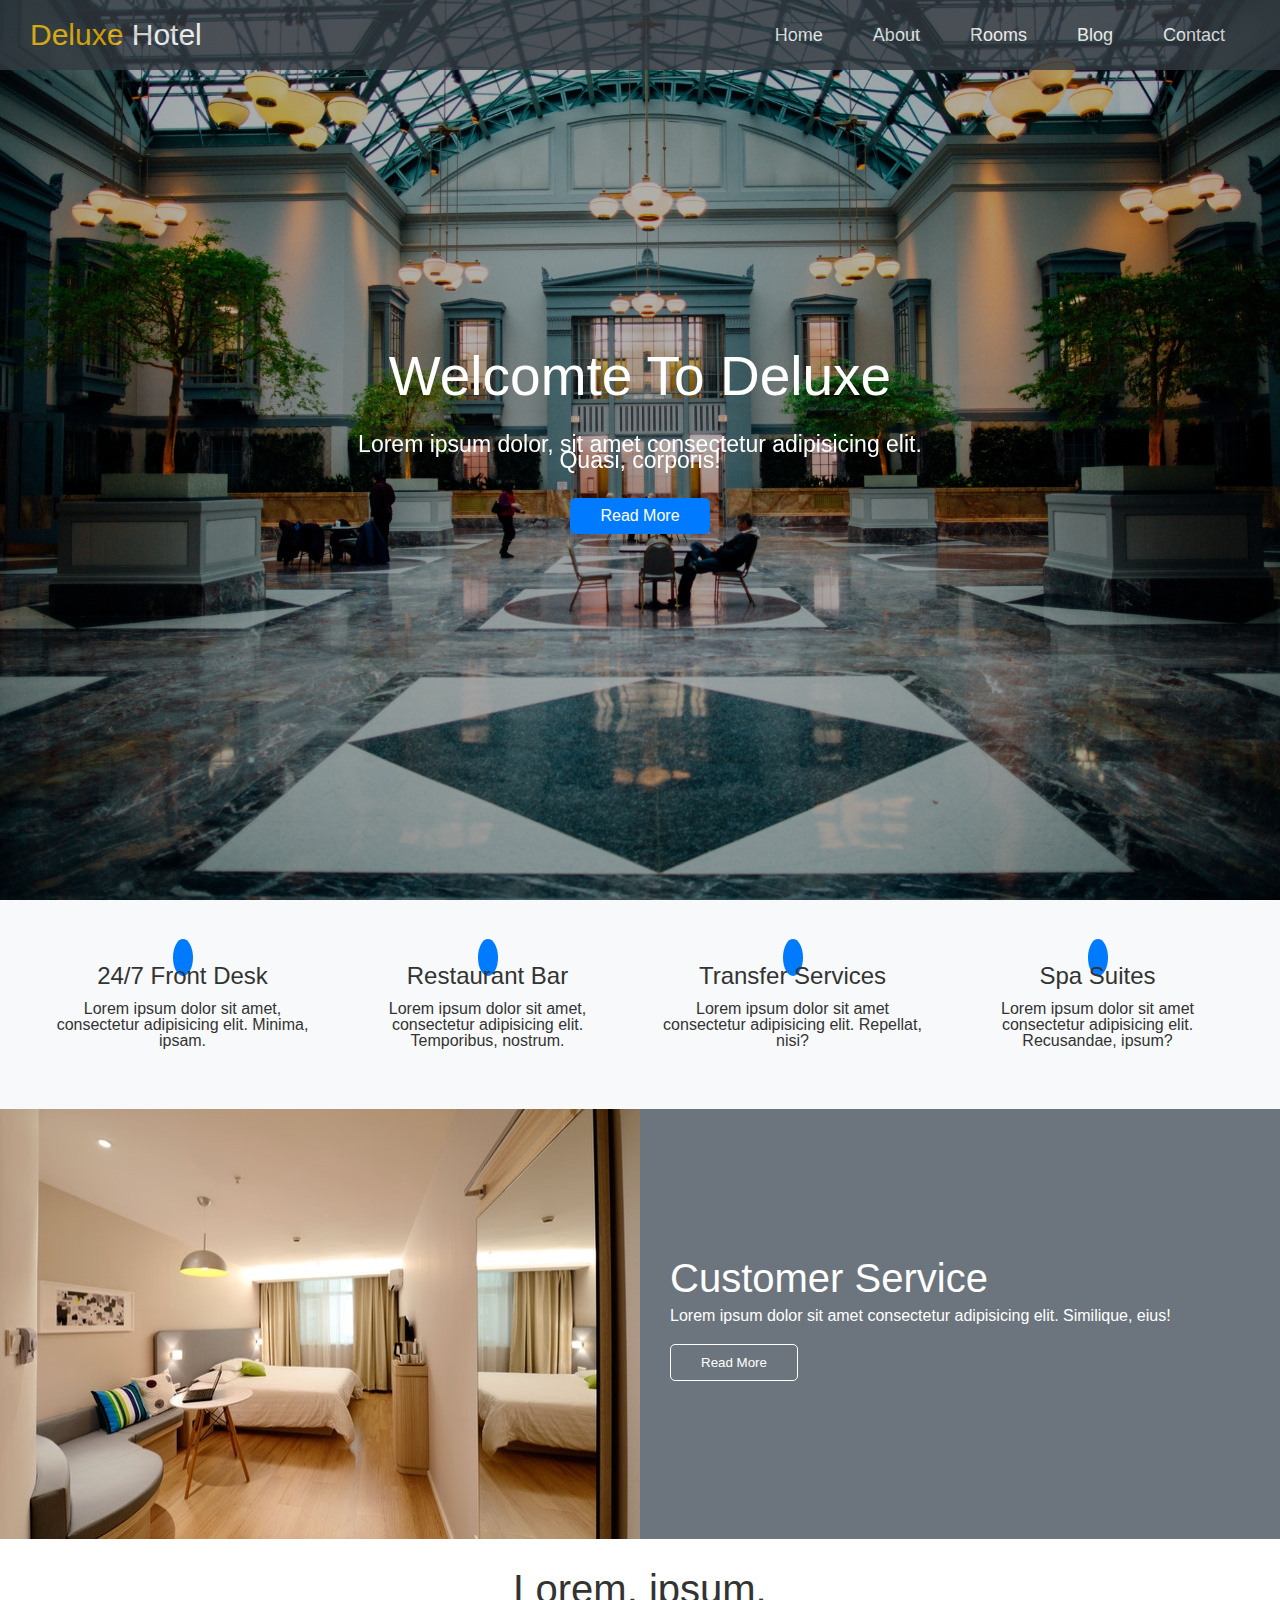
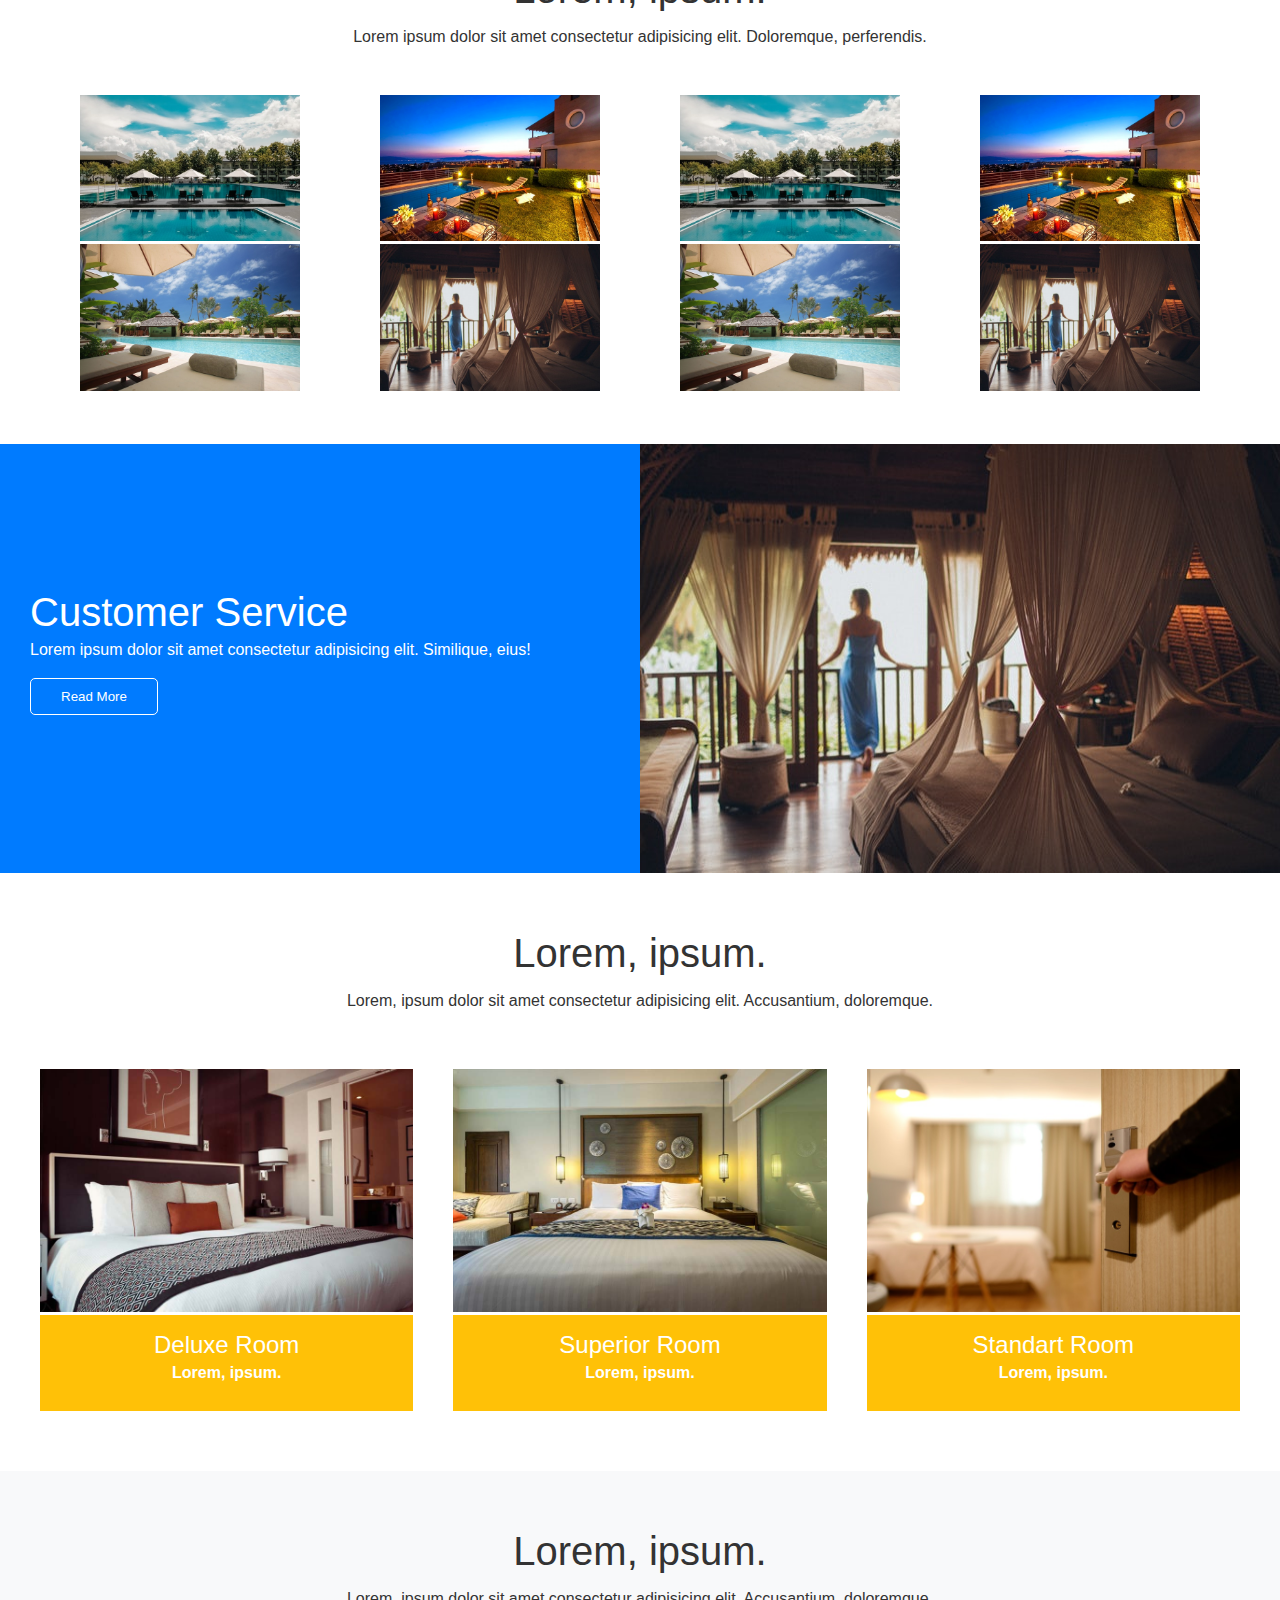
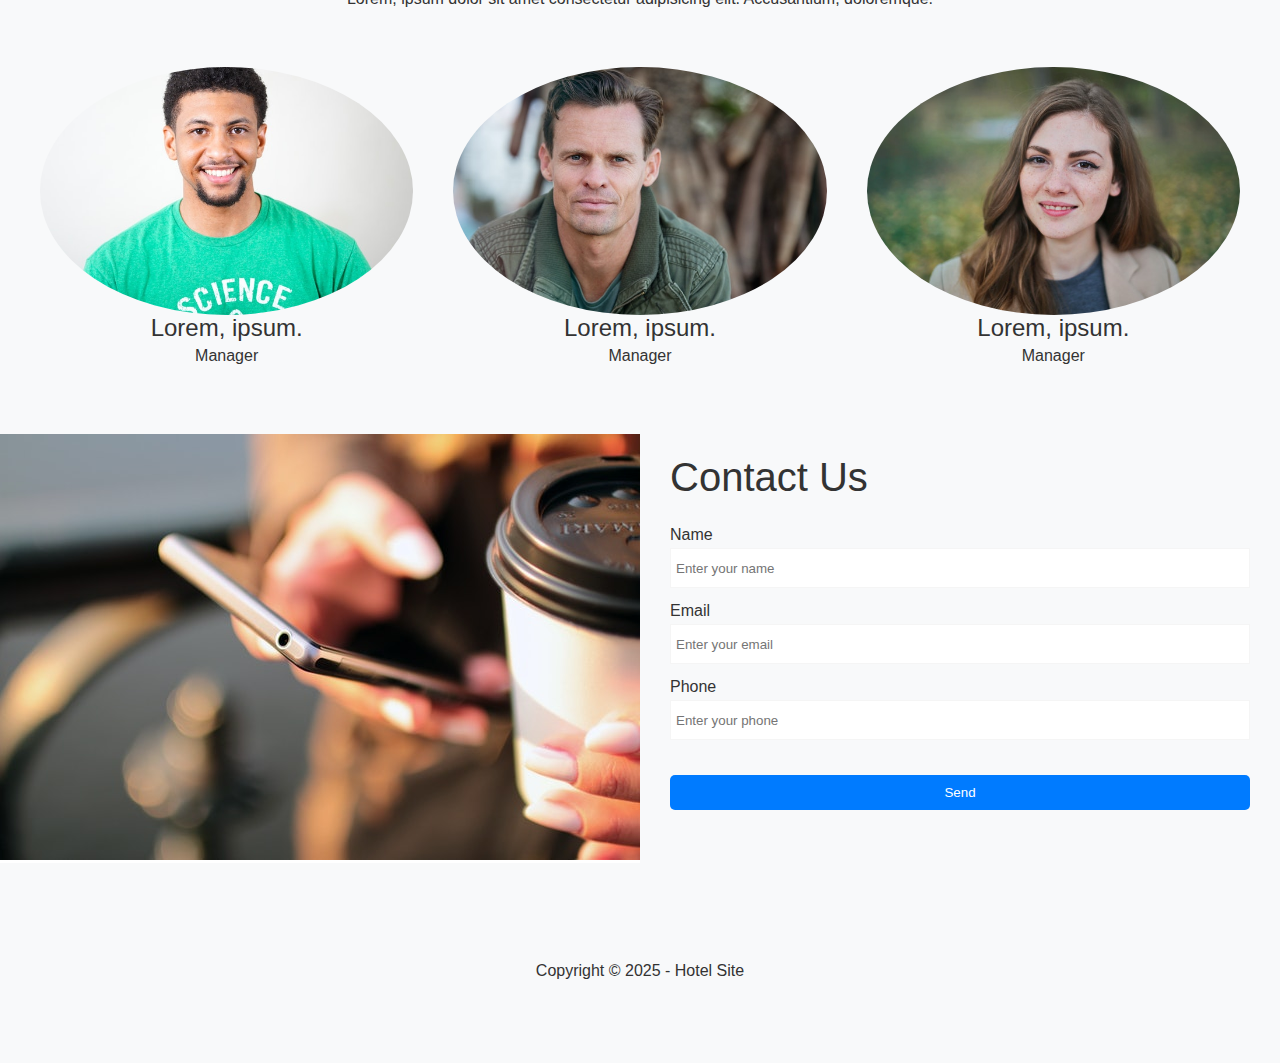
<file: index.html>
<!DOCTYPE html>
<html lang="en">
<head>
    <meta charset="UTF-8">
    <meta name="viewport" content="width=device-width, initial-scale=1.0">
    <title>Document</title>
    <link rel="stylesheet" href="css/utils.css">
    <link rel="stylesheet" href="css/style.css">
    <link rel="stylesheet" href="https://cdnjs.cloudflare.com/ajax/libs/font-awesome/6.4.2/css/all.min.css" integrity="sha512-z3gLpd7yknf1YoNbCzqRKc4qyor8gaKU1qmn+CShxbuBusANI9QpRohGBreCFkKxLhei6S9CQXFEbbKuqLg0DA==" crossorigin="anonymous" referrerpolicy="no-referrer" />
</head>
<body>
    <header id="home" class="main-header">
        <div id="navbar">
            <a href="" id="logo">
                <i class="fa-solid fa-hotel"></i>
                <span>Deluxe</span> Hotel
            </a>
            <nav>
                    <a href="#home">Home</a>
                    <a href="#about">About</a>
                    <a href="#rooms">Rooms</a>
                    <a href="blog.html">Blog</a>
                    <a href="#contact">Contact</a>
            </nav>
        </div>
        <div class="content">
            <h1>Welcomte To Deluxe</h1>
            <p>Lorem ipsum dolor, sit amet consectetur adipisicing elit. Quasi, corporis!</p>
            <a href="" class="btn btn-primary">
                <i class="fas fa-chevron-right"></i>
                Read More
            </a>
        </div>
    </header>

    <main>
        <!-- services -->
        <section id="services" class="icons bg-light">
            <div class="flex-items">
                <div class="flex-item">
                    <i class="fas fa-concierge-bell fa-2x"></i>
                    <div>
                        <h2>24/7 Front Desk</h2>
                        <p>Lorem ipsum dolor sit amet, consectetur adipisicing elit. Minima, ipsam.</p>
                    </div>
                </div>
                <div class="flex-item">
                    <i class="fa-solid fa-utensils fa-2x"></i>
                    <div>
                        <h2>Restaurant Bar</h2>
                        <p>Lorem ipsum dolor sit amet, consectetur adipisicing elit. Temporibus, nostrum.</p>
                    </div>
                </div>
                <div class="flex-item">
                    <i class="fa-solid fa-bus fa-2x"></i>
                    <div>
                        <h2>Transfer Services</h2>
                        <p>Lorem ipsum dolor sit amet consectetur adipisicing elit. Repellat, nisi?</p>
                    </div>
                </div>
                <div class="flex-item">
                    <i class="fa-solid fa-spa fa-2x"></i>
                    <div>
                        <h2>Spa Suites</h2>
                        <p>Lorem ipsum dolor sit amet consectetur adipisicing elit. Recusandae, ipsum?</p>
                    </div>
                </div>
            </div>
        </section>

        <!-- about -->
        <section id="about" class="about flex-columns">
            <div class="row">
                <div class="column">
                    <div class="column-1">
                        <img src="img/about1.jpeg" alt="">
                    </div>
                </div>
                <div class="column">
                    <div class="column-2 bg-secondary">
                        <h2>Customer Service</h2>
                        <p>Lorem ipsum dolor sit amet consectetur adipisicing elit. Similique, eius!</p>
                        <button class="btn btn-outline">Read More</button>
                    </div>
                </div>
            </div>
        </section>

        <!-- gallery -->
        <section id="gallery" class="flex-grid">
            <header class="section-header section-padding">
                <h2>Lorem, ipsum.</h2>
                <p>Lorem ipsum dolor sit amet consectetur adipisicing elit. Doloremque, perferendis.</p>
            </header>
            <div class="row">
                <div class="column">
                    <img src="img/1.jpeg" alt="">
                    <img src="img/2.jpeg" alt="">
                </div>
                <div class="column">
                    <img src="img/3.jpeg" alt="">
                    <img src="img/4.jpeg" alt="">
                </div>
                <div class="column">
                    <img src="img/1.jpeg" alt="">
                    <img src="img/2.jpeg" alt="">
                </div>
                <div class="column">
                    <img src="img/3.jpeg" alt="">
                    <img src="img/4.jpeg" alt="">
                </div>
            </div>
        </section>

         <!-- about -->
         <section class="about flex-columns flex-reverse">
            <div class="row">
                <div class="column">
                    <div class="column-1">
                        <img src="img/about2.jpeg" alt="">
                    </div>
                </div>
                <div class="column">
                    <div class="column-2 bg-primary">
                        <h2>Customer Service</h2>
                        <p>Lorem ipsum dolor sit amet consectetur adipisicing elit. Similique, eius!</p>
                        <button class="btn btn-outline">Read More</button>
                    </div>
                </div>
            </div>
        </section>

        <!-- rooms -->
        <section id="rooms" class="rooms section-padding">
            <header class="section-header">
                <h2>Lorem, ipsum.</h2>
                <p>Lorem, ipsum dolor sit amet consectetur adipisicing elit. Accusantium, doloremque.</p>
            </header>
            <div class="flex-items">
                <div class="card">
                    <img src="img/room1.jpeg" alt="">
                    <div class="card-body bg-warning">
                        <h2>Deluxe Room</h2>
                        <p>Lorem, ipsum.</p>
                    </div>
                </div>
                <div class="card">
                    <img src="img/room2.jpeg" alt="">
                    <div class="card-body bg-warning">
                        <h2>Superior Room</h2>
                        <p>Lorem, ipsum.</p>
                    </div>
                </div>
                <div class="card">
                    <img src="img/room3.jpeg" alt="">
                    <div class="card-body bg-warning">
                        <h2>Standart Room</h2>
                        <p>Lorem, ipsum.</p>
                    </div>
                </div>
            </div>
        </section>

        <!-- teams -->
        <section id="teams" class="teams section-padding bg-light">
            <header class="section-header">
                <h2>Lorem, ipsum.</h2>
                <p>Lorem, ipsum dolor sit amet consectetur adipisicing elit. Accusantium, doloremque.</p>
            </header>
            <div class="flex-items">
                <div>
                    <img src="img/p1.jpeg" alt="">
                    <h2>Lorem, ipsum.</h2>
                    <p>Manager</p>
                </div>
                <div>
                    <img src="img/p2.jpeg" alt="">
                    <h2>Lorem, ipsum.</h2>
                    <p>Manager</p>
                </div>
                <div>
                    <img src="img/p3.jpeg" alt="">
                    <h2>Lorem, ipsum.</h2>
                    <p>Manager</p>
                </div>
                
            </div>
        </section>

        <!-- contact -->
        <section id="contact" class="contact flex-columns">
            <div class="row">
                <div class="column">
                    <div class="columm-1">
                        <img style="width: 100%; height: 100%;" src="img/contact.jpeg" alt="">
                    </div>
                </div>
                <div class="column">
                    <div class="column-2 bg-light">
                        <h2>Contact Us</h2>
                        <form class="contact-form">
                            <div class="form-control">
                                <label for="name">Name</label>
                                <input id="name" type="text" placeholder="Enter your name">
                            </div>
                            <div class="form-control">
                                <label for="email">Email</label>
                                <input id="email" type="email" placeholder="Enter your email">
                            </div>
                            <div class="form-control">
                                <label for="phone">Phone</label>
                                <input id="phone" type="tel" placeholder="Enter your phone">
                            </div>
                                <button type="submit" class="btn btn-primary">Send</button>
                        </form>
                    </div>
                </div>
            </div>
        </section>

    </main>
    <!-- footer -->
    <footer id="footer" class="bg-light">
        <div class="social">
            <a href="#">
                <i style=" color: var(--primary);" class="fab fa-facebook fa-2x"></i>
            </a>
            <a href="#">
                <i style="color: var(--info);" class="fab fa-twitter fa-2x"></i>
            </a>
            <a href="#">
                <i style="color: var(--danger);" class="fab fa-youtube fa-2x"></i>
            </a>
            <a href="#">
                <i style="color: var(--primary);" class="fab fa-linkedin fa-2x"></i>
            </a>
        </div>
        <p>Copyright &copy 2025 - Hotel Site</p>
    </footer>
</body>
</html>
</file>
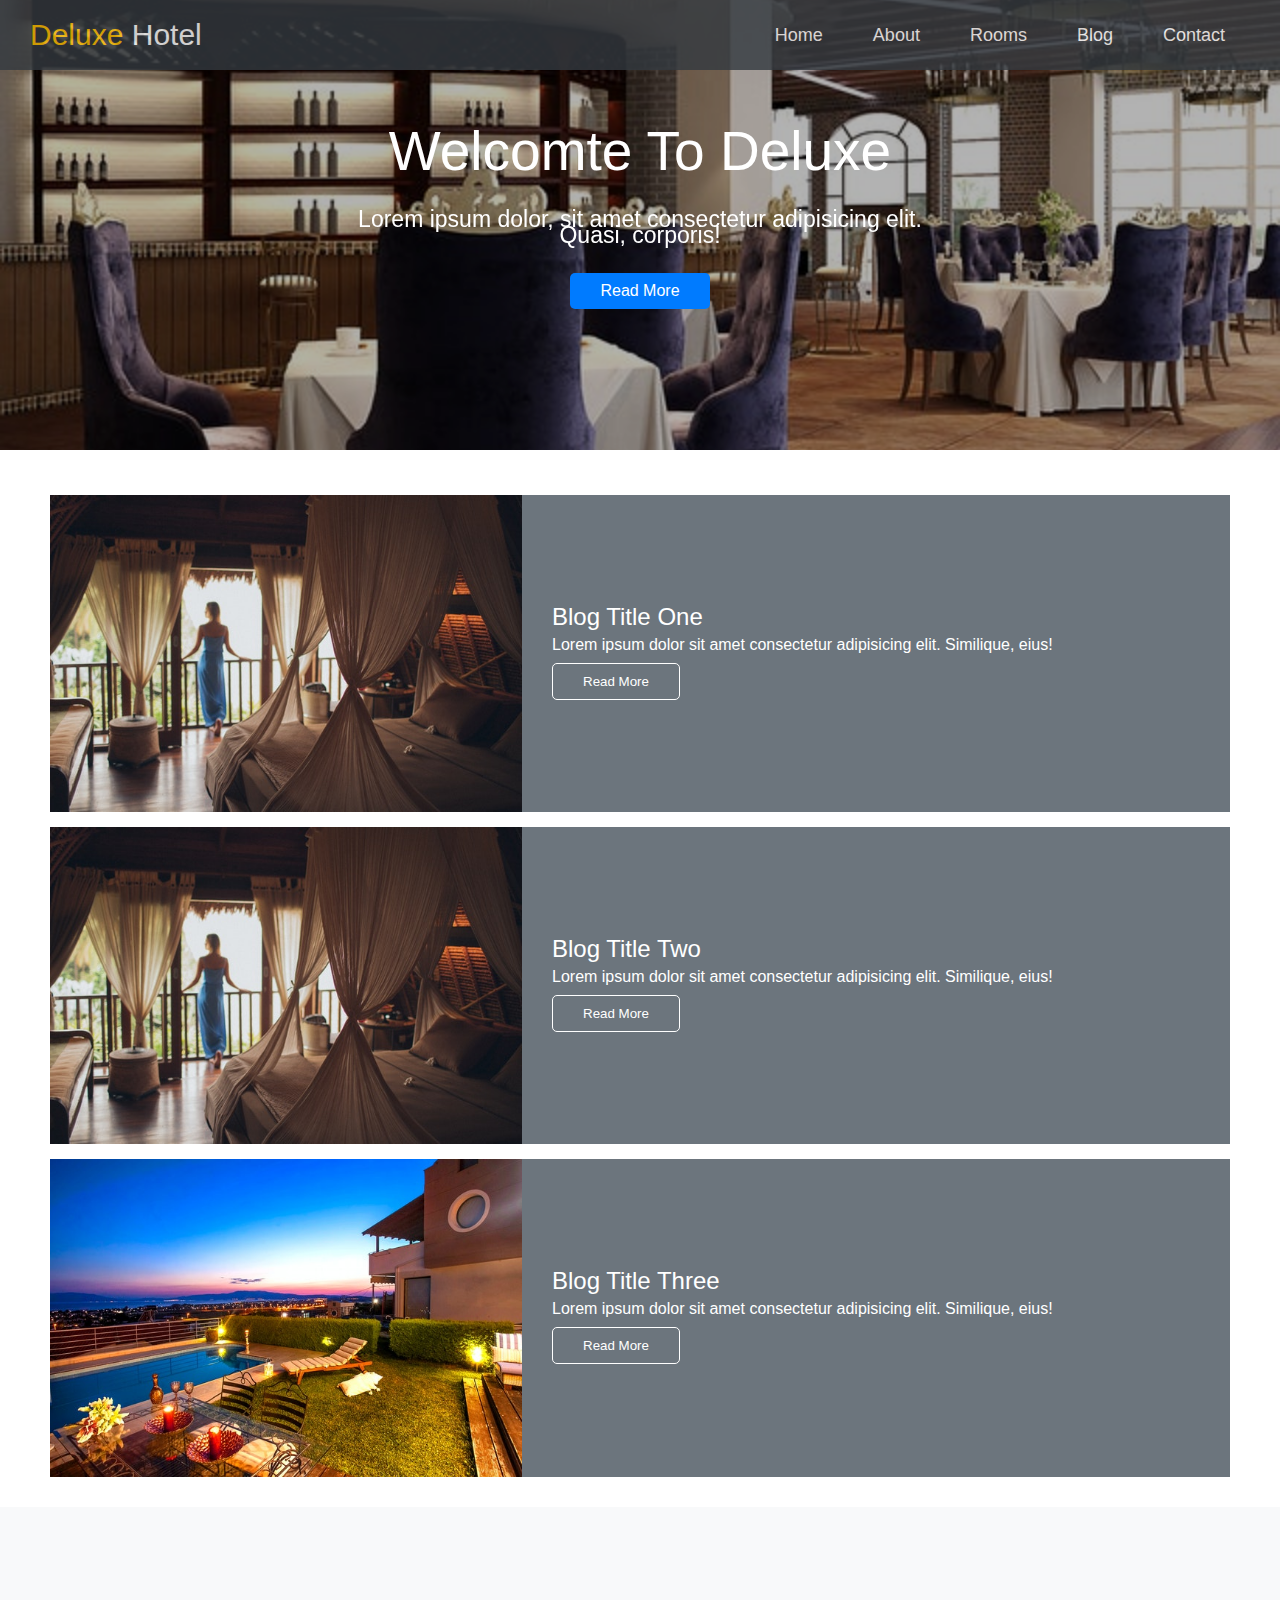
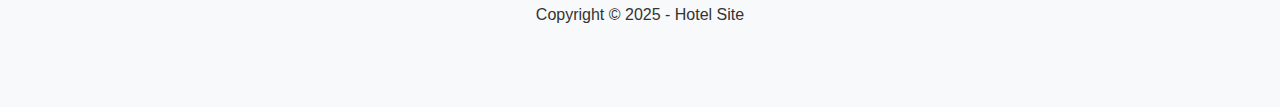
<file: blog.html>
<!DOCTYPE html>
<html lang="en">
<head>
    <meta charset="UTF-8">
    <meta name="viewport" content="width=device-width, initial-scale=1.0">
    <title>Document</title>
    <link rel="stylesheet" href="css/utils.css">
    <link rel="stylesheet" href="css/style.css">
    <link rel="stylesheet" href="https://cdnjs.cloudflare.com/ajax/libs/font-awesome/6.4.2/css/all.min.css" integrity="sha512-z3gLpd7yknf1YoNbCzqRKc4qyor8gaKU1qmn+CShxbuBusANI9QpRohGBreCFkKxLhei6S9CQXFEbbKuqLg0DA==" crossorigin="anonymous" referrerpolicy="no-referrer" />
</head>
<body>
    <header id="home" class="main-header blog">
        <div id="navbar">
            <a href="" id="logo">
                <i class="fa-solid fa-hotel"></i>
                <span>Deluxe</span> Hotel
            </a>
            <nav>
                    <a href="index.html#home">Home</a>
                    <a href="index.html#about">About</a>
                    <a href="index.html#rooms">Rooms</a>
                    <a href="#blog">Blog</a>
                    <a href="index.html#contact">Contact</a>
            </nav>
        </div>
        <div class="content">
            <h1>Welcomte To Deluxe</h1>
            <p>Lorem ipsum dolor, sit amet consectetur adipisicing elit. Quasi, corporis!</p>
            <a href="" class="btn btn-primary">
                <i class="fas fa-chevron-right"></i>
                Read More
            </a>
        </div>
    </header>

    <main>
        <!-- articles -->
        <section class="articles">
            <article id="about" class="article flex-columns">
                <div class="row">
                    <div class="column">
                        <div class="column-1">
                            <img src="img/about2.jpeg" alt="">
                        </div>
                    </div>
                    <div class="column">
                        <div class="column-2 bg-secondary">
                            <h2>Blog Title One</h2>
                            <p>Lorem ipsum dolor sit amet consectetur adipisicing elit. Similique, eius!</p>
                            <button class="btn btn-outline">Read More</button>
                        </div>
                    </div>
                </div>
            </article>
            <article id="about" class="article flex-columns">
                <div class="row">
                    <div class="column">
                        <div class="column-1">
                            <img src="img/about2.jpeg" alt="">
                        </div>
                    </div>
                    <div class="column">
                        <div class="column-2 bg-secondary">
                            <h2>Blog Title Two</h2>
                            <p>Lorem ipsum dolor sit amet consectetur adipisicing elit. Similique, eius!</p>
                            <button class="btn btn-outline">Read More</button>
                        </div>
                    </div>
                </div>
            </article>
            <article id="about" class="article flex-columns">
                <div class="row">
                    <div class="column">
                        <div class="column-1">
                            <img src="img/3.jpeg" alt="">
                        </div>
                    </div>
                    <div class="column">
                        <div class="column-2 bg-secondary">
                            <h2>Blog Title Three</h2>
                            <p>Lorem ipsum dolor sit amet consectetur adipisicing elit. Similique, eius!</p>
                            <button class="btn btn-outline">Read More</button>
                        </div>
                    </div>
                </div>
            </article>
        </section>

    </main>
    <!-- footer -->
    <footer id="footer" class="bg-light">
        <div class="social">
            <a href="#">
                <i style=" color: var(--primary);" class="fab fa-facebook fa-2x"></i>
            </a>
            <a href="#">
                <i style="color: var(--info);" class="fab fa-twitter fa-2x"></i>
            </a>
            <a href="#">
                <i style="color: var(--danger);" class="fab fa-youtube fa-2x"></i>
            </a>
            <a href="#">
                <i style="color: var(--primary);" class="fab fa-linkedin fa-2x"></i>
            </a>
        </div>
        <p>Copyright &copy 2025 - Hotel Site</p>
    </footer>
</body>
</html>
</file>
<file: css/utils.css>
:root{
    --white:#fff;
    --primary:#007bff;
    --secondary:#6c757d;
    --success:#28a475;
    --danger:#dc3545;
    --warning:#ffc107;
    --info:#17a2b8;
    --dark:#343a40;
    --light:#f8f9fa;
}

/* text color */
.text-primary{color: var(--primary);}
.text-secondary{color: var(--secondary);}
.text-success{color: var(--success);}
.text-danger{color: var(--danger);}
.text-warning{color: var(--warning);}
.text-info{color: var(--info);}
.text-dark{color: var(--dark);}
.text-light{color: var(--light);}

/* bg-color */
.bg-primary{background-color: var(--primary);}
.bg-secondary{background-color: var(--secondary);}
.bg-success{background-color: var(--success);}
.bg-danger{background-color: var(--danger);}
.bg-warning{background-color: var(--warning);}
.bg-info{background-color: var(--info);}
.bg-dark{background-color: var(--dark);}
.bg-light{background-color: var(--light);}

/* buttons */
.btn{
    cursor: pointer;
    display: inline-block;
    padding: 1rem 3rem;
    border: none;
    border-radius: .5rem;
    &:hover{
        opacity: .6;
    }
}

.btn-primary{
    color: var(--white);
    background-color: var(--primary);
}
.btn-secondary{
    color: var(--white);
    background-color: var(--secondary);
}
.btn-success{
    color: var(--white);
    background-color: var(--success);
}
.btn-danger{
    color: var(--white);
    background-color: var(--danger);
}
.btn-warning{
    color: var(--white);
    background-color: var(--warning);
}
.btn-info{
    color: var(--white);
    background-color: var(--info);
}
.btn-dark{
    color: var(--white);
    background-color: var(--dark);
}
.btn-outline{
    background: transparent;
    border: 1px solid var(--white);
    color: var(--white);
}
.btn-outline-primary{
    background-color: transparent;
    border: 1px solid var(--primary);
    color: var(--dark);
}
.btn-outline-primary:hover{
    background-color: var(--primary);
    border: 1px solid var(--primary);
    color: var(--white);
}
.btn-outline-secondary{
    background: transparent;
    border: 1px solid var(--secondary);
    color: var(--dark);
}
.btn-outline-secondary:hover{
    background-color: var(--secondary);
    border: 1px solid var(--secondary);
    color: var(--white);
}
.btn-outline-success{
    background: transparent;
    border: 1px solid var(--success);
    color: var(--dark);
}
.btn-outline-success:hover{
    background-color: var(--success);
    border: 1px solid var(--success);
    color: var(--white);
}
.btn-outline-danger{
    background: transparent;
    border: 1px solid var(--danger);
    color: var(--dark);
}
.btn-outline-danger:hover{
    background-color: var(--danger);
    border: 1px solid var(--danger);
    color: var(--white);
}
.btn-outline-warning{
    background: transparent;
    border: 1px solid var(--warning);
    color: var(--dark);
}
.btn-outline-warning:hover{
    background-color: var(--warning);
    border: 1px solid var(--warning);
    color: var(--white);
}
.btn-outline-info{
    background: transparent;
    border: 1px solid var(--info);
    color: var(--dark);
}
.btn-outline-info:hover{
    background-color: var(--info);
    border: 1px solid var(--info);
    color: var(--white);
}
.btn-outline-dark{
    background: transparent;
    border: 1px solid var(--dark);
    color: var(--dark);
}
.btn-outline-dark:hover{
    background-color: var(--dark);
    border: 1px solid var(--dark);
    color: var(--white);
}
/* flex items */
.flex-items{
    display: flex;
    text-align: center;
    height: 100%;
}
.flex-items > div{
    padding: 2rem;
    flex-basis: 100%;
}
/* flex columns */
.flex-columns.flex-reverse .row{
    flex-direction: row-reverse;
}
.flex-columns .row{
    display: flex;
    flex-direction: row;
    flex-wrap: wrap;
    width: 100%;
}
.flex-columns .column{
    flex: 1;
}
.flex-columns.article .column:nth-child(odd){
    flex: 2;
}
.flex-columns.article .column:nth-child(even){
    flex: 3;
}
.column-1,.column-2{
    height: 100%;
}
.column-2{
    display: flex;
    flex-direction: column;
    align-items: flex-start;
    justify-content: center;
    padding: 3rem;
}
.flex-columns img{
    width: 100%;
    height: 100%;
}
.about h2{
    font-size: 4rem;
}
.about p{
    margin: 2rem 0;
}
/* flex grid */
.flex-grid .row{
    display: flex;
    flex-wrap: wrap;
    padding: 0 4rem;
}
.flex-grid .column{
    flex: 25%;
    padding: 0 4rem;
}
/* section */
.section-header{
    display: flex;
    flex-direction: column;
    align-items: center;
    justify-content: center;
    text-align: center;
    padding: 3rem;
}
.section-header h2{
    font-size: 4rem;
    margin: 2rem 0;
}
.section-padding{
    padding: 2rem 2rem 4rem;
}

/* mobile */
@media(max-width:800px){
    .flex-items{
        flex-direction: column;
    }
    .flex-items > div{
        padding: 1.3rem;
    }
    .flex-columns .column{
        flex: 100% !important;
    }
    .flex-grid .column{
        flex: 50%;
    }
}
</file>
<file: css/style.css>
@import url('https://fonts.googleapis.com/css2?family=Open+Sans:wght@300;400;500;700&family=Poppins:wght@400;500;600;700&display=swap');
@import url(utils.css);
*{
    box-sizing: border-box;
    margin: 0;
    padding: 0;
}
html{
    font-size: 10px;
    scroll-behavior: smooth!important;
}
body{
    font-family: 'Open-Sans', sans-serif;
    font-size: 1.6rem;
    background-color: #fff;
    color: #333;
    line-height: 1.6rem;
}
ul{
    list-style: none;
}
a{
    text-decoration: none;
    color: #333;
}
h1,h2{
    font-weight: 400;
    line-height: 2rem;

}
p{
    margin: 1rem 0;
}
img{
    width: 100%;
}
.text-center{
    text-align: center;
}
#navbar{
    display: flex;
    background-color: var(--dark);
    opacity: .8;
    padding: 0 3rem;
    justify-content: space-between;
    align-items: center;
    color: var(--white);
    position: fixed;
    top: 0;
    width: 100%;
    height: 7rem;
}
#navbar span{
    color: var(--warning);
}
header #logo{
    color: var(--white);
    font-size: 3rem;
}
nav{
    display: flex;
    >a{
        padding: 1rem 2rem;
        color: var(--white);
        font-size: 1.8rem;
        margin:0 .5rem;
        &:hover{
            border-bottom: 1px solid var(--warning);
        }
    }
}
.main-header{
    background-image: url("../img/bg-1.jpeg");
    background-repeat: no-repeat;
    background-size: cover;
    background-position: center;
    height: 100vh;
    color: #fff;
    position: relative;
}
.main-header.blog{
    background-image: url("../img/blog-2.jpeg");
    height: 50vh;
}
.main-header .content{
    display: flex;
    flex-direction: column;
    align-items: center;
    justify-content: center;
    text-align: center;
    height: 100%;
}
.main-header::before{
    content: '';
    display: block;
    position: absolute;
    top: 0;
    left: 0;
    background-color: rgba(0, 0, 0, .3);
    width: 100%;
    height: 100%;
}
.main-header *{
    z-index: 1;
}
.main-header .content h1{
    font-size: 5.5rem;
}
.main-header .content p{
    font-size: 2.3rem;
    max-width: 60rem;
    margin: 5rem 0 3rem;
}
.icons{
    padding: 3rem;

}
.icons h2{
    font-weight: 300;
    margin-bottom: 1.5rem;
}
.icons i{
    background-color: var(--primary);
    color: #fff;
    padding: 1rem;
    border-radius: 50%;
    margin-bottom: 1.5rem;
}
.about{
    color: #fff;
}

/* gallery */
#gallery{
    margin-bottom: 5rem;
}
#gallery img:hover{
    cursor: pointer;
    opacity: .8;
}

/* cards */
.card{
    color: var(--white);
    font-weight: 700;
}
.card-body{
    padding: 2rem;
}

/* teams */
.teams img{
    border-radius: 50%;
    &:hover{
        opacity: .7;
    }
}

/* contact */
.contact-form{
    width: 100%;
    padding: 2rem 0;
}
.contact-form label{
    margin-bottom: .5rem;
    display: block;
}
.contact-form .form-control{
    margin-bottom: 1.5rem;
}
.contact-form input{
    width: 100%;
    padding: .5rem;
    height: 4rem;
    border: 1px solid #f5f5f5;
}
.contact-form .btn{
    margin-top: 2rem;
    width: 100%;
}

#contact h2{
    margin-bottom: 2rem;
    font-size: 4rem;
}

/* article */
.articles{
    padding: 3rem 5rem;
}
.article{
    margin-top: 1.5rem;
    color: #fff;
}

/* footer */

footer{
    display: flex;
    flex-direction: column;
    justify-content: center;
    align-items: center;
    text-align: center;
    height: 200px;
}
.social a{
    margin: 0 1rem;
    &:hover{
        opacity: .8;
    }
}

/* mobile */
@media(max-width:800px){
    html{
        font-size: 8px;
    }
    #navbar{
        flex-direction: column;
        height: 15rem;
        padding: 2.5rem;
    }
    nav{
        height: 4rem;
    }
    .teams img{
        width: 60%;
        margin-bottom: 2rem;
    }

}
</file>
